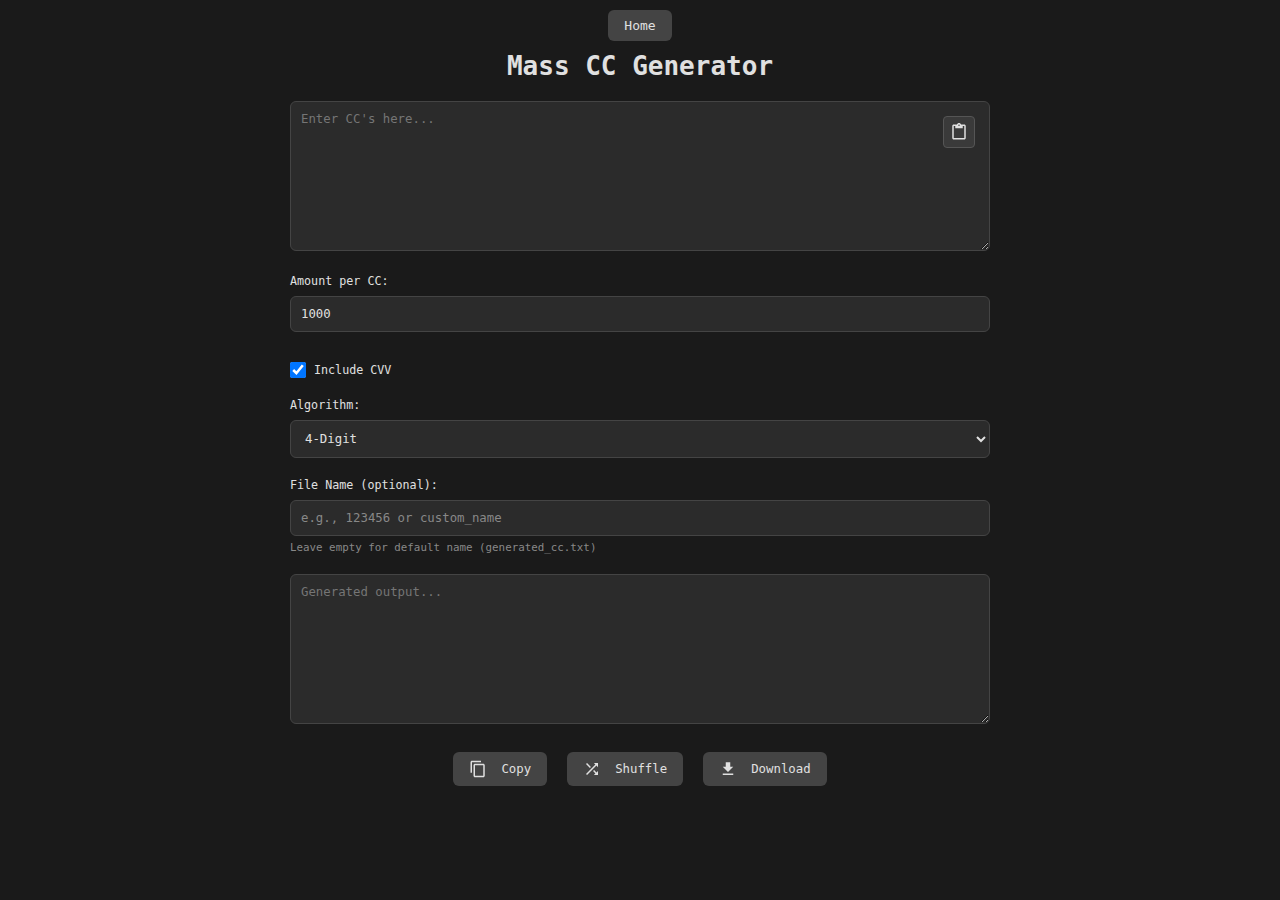
<file: cc-generator/index.html>
<!DOCTYPE html>
<html lang="en">
<head>
    <meta charset="UTF-8">
    <meta name="viewport" content="width=device-width, initial-scale=1.0">
    <title>CC Generator and Converter</title>
    <link rel="stylesheet" href="../styles.css">
    <style>
        .btn-icon {
            width: 18px;
            height: 18px;
            fill: currentColor;
            margin-right: 6px;
            vertical-align: middle;
        }
    </style>
</head>
<body class="page-d">
    <a href="../index.html" class="home-link">Home</a>
    
    <h1>Mass CC Generator</h1>

    <div class="section">
        <div class="textarea-wrapper">
            <textarea id="inputTextarea" placeholder="Enter CC's here..."></textarea>
            <button class="paste-btn" id="pasteButton" title="Paste">
                <svg xmlns="http://www.w3.org/2000/svg" viewBox="0 0 24 24">
                    <path d="M19 2h-4.18C14.4.84 13.3 0 12 0c-1.3 0-2.4.84-2.82 2H5c-1.1 0-2 .9-2 2v16c0 1.1.9 2 2 2h14c1.1 0 2-.9 2-2V4c0-1.1-.9-2-2-2zm-7 0c.55 0 1 .45 1 1s-.45 1-1 1-1-.45-1-1 .45-1 1-1zm7 18H5V4h2v3h10V4h2v16z"/>
                </svg>
            </button>
        </div>
    </div>

    <div class="section">
        <label class="label" for="amount">Amount per CC:</label>
        <input type="text" id="amount" value="1000" list="suggestions" inputmode="numeric">
        <datalist id="suggestions"></datalist>
    </div>

    <div class="section">
        <div class="checkbox-wrapper">
            <input type="checkbox" id="includeCVV" checked>
            <label for="includeCVV" class="checkbox-label">Include CVV</label>
        </div>
    </div>

    <div class="section">
        <label class="label" for="algo">Algorithm:</label>
        <select id="algo" style="width: 100%; max-width: 700px; background: #2b2b2b; color: #e0e0e0; border: 1px solid #444; border-radius: 6px; padding: 10px; font-family: monospace; font-size: 0.95em;">
            <option value="4">4-Digit</option>
            <option value="5">5-Digit</option>
            <option value="6">6-Digit</option>
        </select>
    </div>

    <div class="section">
        <label class="label" for="fileName">File Name (optional):</label>
        <input type="text" id="fileName" placeholder="e.g., 123456 or custom_name" style="width: 100%; max-width: 700px; background: #2b2b2b; color: #e0e0e0; border: 1px solid #444; border-radius: 6px; padding: 10px; font-family: monospace; font-size: 0.95em;">
        <small style="color: #888; display: block; margin-top: 5px;">Leave empty for default name (generated_cc.txt)</small>
    </div>

    <div class="section">
        <div class="textarea-wrapper">
            <textarea id="outputTextarea" placeholder="Generated output..."></textarea>
        </div>
    </div>

    <div class="button-group">
        <button onclick="copyToClipboard()" id="copyBtn">
            <svg class="btn-icon" xmlns="http://www.w3.org/2000/svg" viewBox="0 0 24 24">
                <path d="M16 1H4c-1.1 0-2 .9-2 2v14h2V3h12V1zm3 4H8c-1.1 0-2 .9-2 2v14c0 1.1.9 2 2 2h11c1.1 0 2-.9 2-2V7c0-1.1-.9-2-2-2zm0 16H8V7h11v14z"/>
            </svg>
            <span id="copyText">Copy</span>
        </button>
        <button onclick="shuffleOutput()">
            <svg class="btn-icon" xmlns="http://www.w3.org/2000/svg" viewBox="0 0 24 24">
                <path d="M10.59 9.17L5.41 4 4 5.41l5.17 5.17 1.42-1.41zM14.5 4l2.04 2.04L4 18.59 5.41 20 17.96 7.46 20 9.5V4h-5.5zm.33 9.41l-1.41 1.41 3.13 3.13L14.5 20H20v-5.5l-2.04 2.04-3.13-3.13z"/>
            </svg>
            Shuffle
        </button>
        <button onclick="downloadOutput()">
            <svg class="btn-icon" xmlns="http://www.w3.org/2000/svg" viewBox="0 0 24 24">
                <path d="M19 9h-4V3H9v6H5l7 7 7-7zM5 18v2h14v-2H5z"/>
            </svg>
            Download
        </button>
    </div>

    <div class="section">
        <span id="totalGenerated" style="color: #888; font-size: 0.9em;"></span>
    </div>

    <script>
        const datalist = document.getElementById('suggestions');
        const values = [2000, 5000, 6000, 7000, 8000, 9000, 10000, 20000, 30000, 40000, 50000, 100000, 1000000];
        
        values.forEach(value => {
            const option = document.createElement('option');
            option.value = value;
            datalist.appendChild(option);
        });

        function processInput() {
            const input = document.getElementById('inputTextarea').value;
            const amountPerLine = parseInt(document.getElementById('amount').value, 10) || 1000;
            const includeCVV = document.getElementById('includeCVV').checked;
            const algo = parseInt(document.getElementById('algo').value, 10);
            const lines = input.split('\n');
            const outputLines = [];

            lines.forEach(line => {
                const parts = line.split('|');
                if (parts.length === 4) {
                    for (let i = 0; i < amountPerLine; i++) {
                        const generatedCC = generateValidCardNumber(getBinWithX(parts[0], algo));
                        const cvv = includeCVV ? generateRandomCVV() : '';
                        const newLine = `${generatedCC}|${parts[1]}|${parts[2]}|${cvv}`;
                        outputLines.push(newLine);
                    }
                }
            });

            const uniqueLines = [...new Set(outputLines)];

            const outputTextarea = document.getElementById('outputTextarea');
            outputTextarea.value = uniqueLines.join('\n');

            document.getElementById('totalGenerated').textContent = `Total Generated: ${uniqueLines.length}`;
        }

        function shuffleArray(array) {
            for (let i = array.length - 1; i > 0; i--) {
                const j = Math.floor(Math.random() * (i + 1));
                [array[i], array[j]] = [array[j], array[i]];
            }
        }

        function shuffleOutput() {
            const outputTextarea = document.getElementById('outputTextarea');
            const lines = outputTextarea.value.split('\n');
            shuffleArray(lines);
            outputTextarea.value = lines.join('\n');
        }

        function copyToClipboard() {
            const outputTextarea = document.getElementById('outputTextarea');
            const text = outputTextarea.value;
            
            copyToClipboardCordova(text).then(success => {
                if (success) {
                    const btn = document.getElementById('copyBtn');
                    btn.classList.add('success');
                    btn.innerHTML = `
                        <svg class="btn-icon" xmlns="http://www.w3.org/2000/svg" viewBox="0 0 24 24">
                            <path d="M9 16.17L4.83 12l-1.42 1.41L9 19 21 7l-1.41-1.41z"/>
                        </svg>
                        <span id="copyText">Copied</span>
                    `;
                    
                    setTimeout(() => {
                        btn.classList.remove('success');
                        btn.innerHTML = `
                            <svg class="btn-icon" xmlns="http://www.w3.org/2000/svg" viewBox="0 0 24 24">
                                <path d="M16 1H4c-1.1 0-2 .9-2 2v14h2V3h12V1zm3 4H8c-1.1 0-2 .9-2 2v14c0 1.1.9 2 2 2h11c1.1 0 2-.9 2-2V7c0-1.1-.9-2-2-2zm0 16H8V7h11v14z"/>
                            </svg>
                            <span id="copyText">Copy</span>
                        `;
                    }, 2000);
                } else {
                    outputTextarea.select();
                    document.execCommand('copy');
                }
            });
        }

        function copyToClipboardCordova(text) {
            return new Promise((resolve) => {
                // Modern clipboard API
                if (navigator.clipboard && navigator.clipboard.writeText) {
                    navigator.clipboard.writeText(text)
                        .then(() => resolve(true))
                        .catch(() => {
                            // Fallback to execCommand if clipboard API fails
                            const textArea = document.createElement('textarea');
                            textArea.value = text;
                            textArea.style.position = 'fixed';
                            textArea.style.left = '-999999px';
                            textArea.style.top = '-999999px';
                            document.body.appendChild(textArea);
                            textArea.focus();
                            textArea.select();

                            try {
                                const successful = document.execCommand('copy');
                                document.body.removeChild(textArea);
                                resolve(successful);
                            } catch (err) {
                                document.body.removeChild(textArea);
                                resolve(false);
                            }
                        });
                }
                // Last resort: execCommand
                else {
                    const textArea = document.createElement('textarea');
                    textArea.value = text;
                    textArea.style.position = 'fixed';
                    textArea.style.left = '-999999px';
                    textArea.style.top = '-999999px';
                    document.body.appendChild(textArea);
                    textArea.focus();
                    textArea.select();

                    try {
                        const successful = document.execCommand('copy');
                        document.body.removeChild(textArea);
                        resolve(successful);
                    } catch (err) {
                        document.body.removeChild(textArea);
                        resolve(false);
                    }
                }
            });
        }

        function pasteFromClipboard() {
            return new Promise((resolve) => {
                // Modern clipboard API
                if (navigator.clipboard && navigator.clipboard.readText) {
                    navigator.clipboard.readText()
                        .then(text => resolve(text))
                        .catch(() => {
                            // Fallback: let user paste manually into the textarea
                            resolve(null);
                        });
                }
                // No clipboard access available
                else {
                    resolve(null);
                }
            });
        }

        function rnd(frN, toN) {
            return Math.floor(Math.random() * (toN + 1 - frN)) + frN;
        }

        function generateValidCardNumber(bin) {
            let cardNumber = bin.replace(/x/g, () => rnd(0, 9));
            let cardArray = cardNumber.split('').map(digit => parseInt(digit, 10));
            let sum = 0;

            for (let i = 0; i < cardArray.length - 1; i++) {
                let digit = cardArray[i];
                if ((cardArray.length % 2 === 0 && i % 2 === 0) || (cardArray.length % 2 !== 0 && i % 2 !== 0)) {
                    digit *= 2;
                    if (digit > 9) {
                        digit -= 9;
                    }
                }
                sum += digit;
            }

            let checkDigit = (10 - (sum % 10)) % 10;
            cardArray[cardArray.length - 1] = checkDigit;
            return cardArray.join('');
        }

        function getBinWithX(bin, algo) {
            return bin.slice(0, -algo) + 'x'.repeat(algo);
        }

        function generateRandomCVV() {
            let cvv = Math.floor(Math.random() * 1000);
            return String(cvv).padStart(3, '0');
        }

        function downloadOutput() {
            const outputTextarea = document.getElementById('outputTextarea');
            const outputText = outputTextarea.value;

            if (!outputText.trim()) {
                alert('No content to download');
                return;
            }

            // Get custom filename or use default
            const customName = document.getElementById('fileName').value.trim();
            const downloadFileName = customName ? `${customName}.txt` : 'generated_cc.txt';

            // Browser download
            downloadBrowser(downloadFileName, outputText);
        }

        // Browser download function
        function downloadBrowser(fileName, data) {
            const blob = new Blob([data], { type: 'text/plain' });
            const url = URL.createObjectURL(blob);
            const a = document.createElement('a');
            a.href = url;
            a.download = fileName;
            document.body.appendChild(a);
            a.click();
            document.body.removeChild(a);
            URL.revokeObjectURL(url);
        }

        // Initialize the application
        function initializeApp() {
            document.getElementById('pasteButton').addEventListener('click', function() {
                pasteFromClipboard().then(text => {
                    if (text) {
                        document.getElementById('inputTextarea').value = text;
                        processInput();
                    } else {
                        const textarea = document.getElementById('inputTextarea');
                        textarea.focus();
                        alert('Please paste your content into the text area');
                    }
                }).catch(err => {
                    console.error('Failed to read clipboard contents: ', err);
                    const textarea = document.getElementById('inputTextarea');
                    textarea.focus();
                });
            });

            document.getElementById('inputTextarea').addEventListener('input', processInput);
            document.getElementById('amount').addEventListener('change', processInput);
            document.getElementById('includeCVV').addEventListener('change', processInput);
            document.getElementById('algo').addEventListener('change', processInput);
        }

        // Wait for DOM to be loaded
        document.addEventListener('DOMContentLoaded', initializeApp);
    </script>
</body>
</html>
</file>
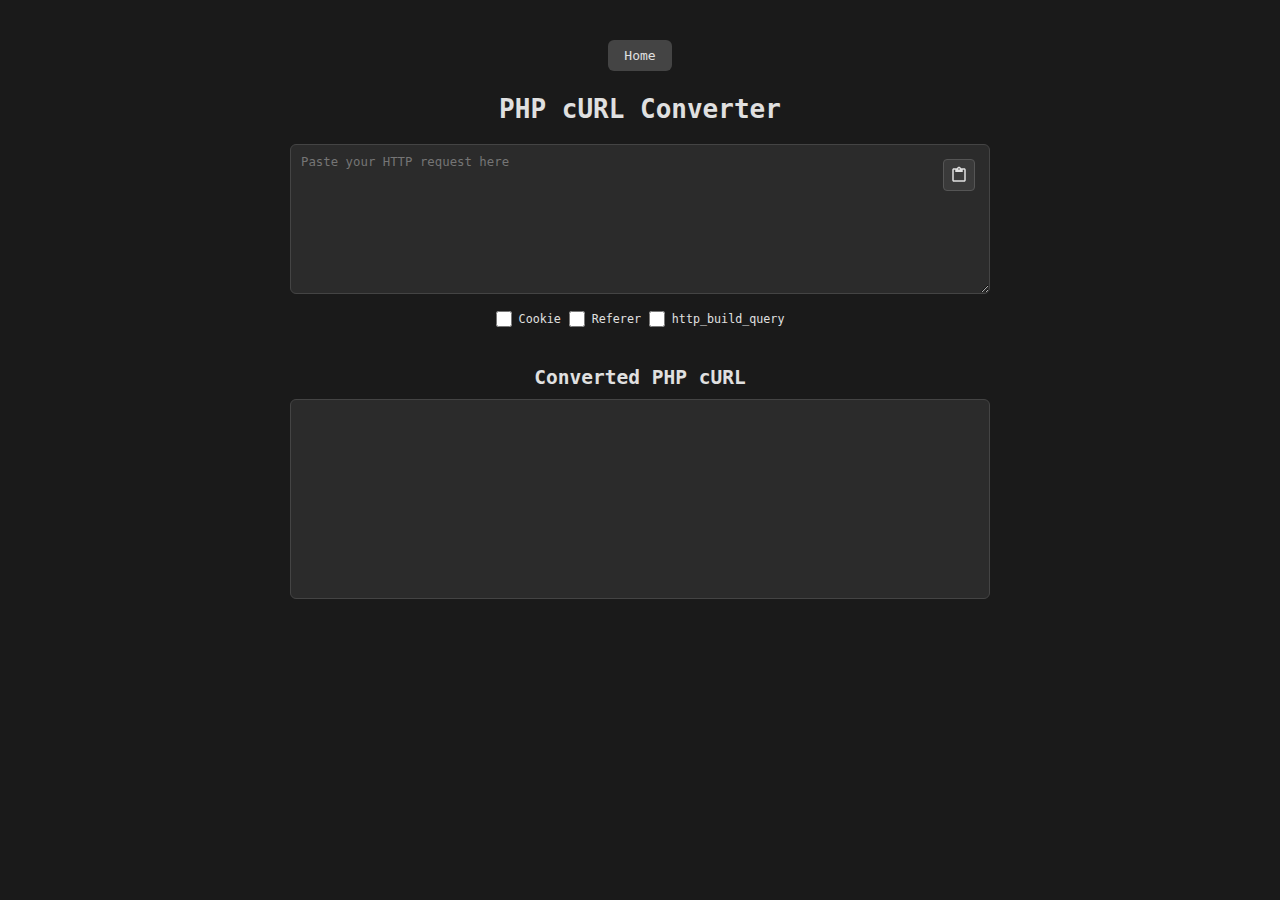
<file: php-curl-converter/index.html>
<!DOCTYPE html>
<html lang="en">
<head>
    <meta charset="UTF-8">
    <meta name="viewport" content="width=device-width, initial-scale=1.0">
    <title>PHP cURL Converter</title>
    <link rel="stylesheet" href="../styles.css">
</head>
<body class="page-b">
    <a href="../">Home</a>
    <h1>PHP cURL Converter</h1>

    <div class="textarea-wrapper">
        <textarea id="httpRequestInput" placeholder="Paste your HTTP request here"></textarea>
        <button class="paste-btn" id="pasteButton" title="Paste from clipboard">
            <svg xmlns="http://www.w3.org/2000/svg" viewBox="0 0 24 24">
                <path d="M19 3h-4.18C14.4 1.84 13.3 1 12 1s-2.4.84-2.82 2H5c-1.1 0-2 .9-2 2v14c0 1.1.9 2 2 2h14c1.1 0 2-.9 2-2V5c0-1.1-.9-2-2-2zm-7 0c.55 0 1 .45 1 1s-.45 1-1 1-1-.45-1-1 .45-1 1-1zm7 16H5V5h2v3h10V5h2v14z"/>
            </svg>
        </button>
    </div>

    <div class="controls">
        <label><input type="checkbox" id="cookieCheckbox"> Cookie</label>
        <label><input type="checkbox" id="refererCheckbox"> Referer</label>
        <label><input type="checkbox" id="httpBuildQueryCheckbox"> http_build_query</label>
    </div>

    <h2>Converted PHP cURL</h2>
    <pre id="curlOutput"></pre>
    <button id="copyButton" class="hidden">Copy</button>

    <script>
        function processInputText(inputText) {
          const regex = /name="([^"]+)"\s*\r?\n\r?\n([^-\r\n]+)/g;
          const fields = {};
          let match;

          while ((match = regex.exec(inputText)) !== null) {
            const name = match[1];
            const value = match[2].trim();
            fields[name] = value;
          }

          const params = new URLSearchParams(fields);
          return params.toString();
        }

        function gStr(str, start, end = '') {
          const startPos = str.indexOf(start);
          if (startPos === -1) return '';

          const afterStart = str.substring(startPos + start.length);

          if (!end) return afterStart;

          const endPos = afterStart.indexOf(end);
          return endPos === -1 ? afterStart: afterStart.substring(0, endPos);
        }

        function convertHttpRequestToCurl(httpRequest, includeCookie, includeReferer, useHttpBuildQuery) {
          if (httpRequest.includes("curl '")) {
            const urlMatch = httpRequest.match(/curl '([^']+)'/);
            if (!urlMatch) return '';

            const url = urlMatch[1];
            const headerMatches = httpRequest.match(/-H '([^']+)'/g) || [];
            const headers = headerMatches.map(h => h.match(/-H '([^']+)'/)[1]);

            const urlObj = new URL(url);
            let path = urlObj.pathname;
            if (urlObj.search) path += urlObj.search;

            let request = `GET ${path} h2\n`;
            request += `Host: ${urlObj.host}\n`;

            headers.forEach(header => {
              request += `${header}\n`;
            });

            if (httpRequest.includes('--data-raw')) {
              let result = gStr(httpRequest, "--data-raw '", "'");

              if (!result) {
                const match = httpRequest.match(/--data-raw \\\$'(.*?)'/);
                if (match) result = match[1];
              }

              if (!result) {
                const matches = httpRequest.match(/--data-raw '(.*?)'/);
                if (matches) result = matches[1];
              }

              if (result && result.includes('--WebKitFormBoundary')) {
                result = result.replace(/\\r\\n/g, '\r\n');
                result = processInputText(result);
              }

              if (result) {
                request += `\n${result}`;
              }
            }

            httpRequest = request;
          }

          const lines = httpRequest.split('\n');
          const curlCode = [];

          const pattern = /(POST|GET) (.+?) (HTTP|h2)/;
          let path = '';

          for (const line of lines) {
            const match = line.match(pattern);
            if (match) {
              path = match[2];
              break;
            }
          }

          if (!path) return '';

          let host = '';
          for (const line of lines) {
            const match = line.trim().match(/^Host: (.*)$/i);
            if (match) {
              host = match[1].trim();
              break;
            }
          }

          const pathParts = path.replace(/^\/|\/$/g, '').split('/');
          let variableName = pathParts[pathParts.length - 1];

          if (variableName.length > 20 || variableName.includes('.') || variableName.includes('-')) {
            variableName = pathParts[0];
            if (variableName.includes('.')) {
              variableName = variableName.split('.')[0];
            }
            if (variableName.includes('-')) {
              variableName = variableName.split('-')[0];
            }
            if (variableName.includes('?')) {
              variableName = variableName.split('?')[0];
            }
          }
          
          // If variable name starts with a number, try the previous path part (left side)
          let pathIndex = pathParts.length - 1;
          while (/^\d/.test(variableName) && pathIndex > 0) {
            pathIndex--;
            variableName = pathParts[pathIndex];
            if (variableName.includes('.')) {
              variableName = variableName.split('.')[0];
            }
            if (variableName.includes('-')) {
              variableName = variableName.split('-')[0];
            }
            if (variableName.includes('?')) {
              variableName = variableName.split('?')[0];
            }
          }

          curlCode.push(`$ch = curl_init("https://${host}${path}");`);
          curlCode.push('curl_setopt($ch, CURLOPT_HEADER, 0);');
          curlCode.push('curl_setopt($ch, CURLOPT_FOLLOWLOCATION, 1);');
          curlCode.push('curl_setopt($ch, CURLOPT_RETURNTRANSFER, 1);');
          curlCode.push('curl_setopt($ch, CURLOPT_COOKIEFILE, $cookie);');
          curlCode.push('curl_setopt($ch, CURLOPT_COOKIEJAR, $cookie);');

          const postFields = [];
          const headers = [];
          const cookies = [];
          const referers = [];
          let isPostFieldSection = false;

          const excludedHeaders = [
            'host', 'content-length', 'x-requested-with', 'accept',
            'sec-ch-ua-mobile', 'sec-ch-ua-platform', 'sec-ch-ua', 'sec-gpc',
            'accept-language', 'origin', 'sec-fetch-site', 'sec-fetch-mode',
            'sec-fetch-dest', 'accept-encoding', 'priority', 'cache-control',
            'upgrade-insecure-requests', 'sec-fetch-user', 'connection', 'sec-fetch-storage-access'
          ];

          for (const line of lines) {
            if (line.trim() === '') {
              isPostFieldSection = true;
              continue;
            }

            if (isPostFieldSection) {
              postFields.push(line.trim());
            } else {
              const headerMatch = line.trim().match(/^([^:]+): (.*)$/i);

              if (headerMatch) {
                const headerName = headerMatch[1].trim().toLowerCase();
                const headerValue = headerMatch[2].trim();

                if (headerName === 'cookie') {
                  if (includeCookie) {
                    cookies.push(headerValue);
                  }
                } else if (headerName === 'referer') {
                  if (includeReferer) {
                    referers.push(headerValue);
                  }
                } else if (!excludedHeaders.includes(headerName)) {
                  if (headerName === 'content-type' && httpRequest.includes('--WebKitFormBoundary')) {
                    headers.push('content-type: application/x-www-form-urlencoded');
                  } else {
                    headers.push(`${headerName}: ${headerValue}`);
                  }
                }
              }
            }
          }

          let postfield = postFields.join('&');
          if (postfield.includes('--WebKitFormBoundary')) {
            postfield = processInputText(httpRequest);
          }

          if (cookies.length > 0) {
            headers.push(`cookie: ${cookies.join('; ')}`);
          }

          if (referers.length > 0) {
            headers.push(`referer: ${referers.join('; ')}`);
          }

          if (headers.length > 0) {
            curlCode.push('curl_setopt($ch, CURLOPT_HTTPHEADER, [');
            headers.forEach(header => {
              curlCode.push(`    '${header}',`);
            });
            curlCode.push(']);');
          }

          if (postFields.length > 0) {
            if (useHttpBuildQuery) {
              // Parse the postfield into key-value pairs
              const params = postfield.split('&').reduce((acc, pair) => {
                const [key, value] = pair.split('=');
                if (key) {
                  acc.push(`    '${decodeURIComponent(key)}' => '${decodeURIComponent(value || '')}'`);
                }
                return acc;
              }, []);
              
              curlCode.push('curl_setopt($ch, CURLOPT_POSTFIELDS, http_build_query([');
              params.forEach((param, index) => {
                curlCode.push(param + (index < params.length - 1 ? ',' : ''));
              });
              curlCode.push(']));');
            } else {
              if (postfield.includes('"') && postfield.includes("'")) {
                postfield = postfield.replace(/'/g, "\\'");
                curlCode.push(`curl_setopt($ch, CURLOPT_POSTFIELDS, '${postfield}');`);
              } else if (postfield.includes('"')) {
                curlCode.push(`curl_setopt($ch, CURLOPT_POSTFIELDS, '${postfield}');`);
              } else if (postfield.includes("'")) {
                curlCode.push(`curl_setopt($ch, CURLOPT_POSTFIELDS, "${postfield}");`);
              } else {
                curlCode.push(`curl_setopt($ch, CURLOPT_POSTFIELDS, "${postfield}");`);
              }
            }
          }

          if (!variableName) {
            variableName = 'response';
          }
          
          // Clean up variable name
          variableName = variableName.replace(/\?/g, '').replace(/=/g, '');
          
          // If still starts with a number after all checks, prefix with underscore as last resort
          if (/^\d/.test(variableName)) {
            variableName = '_' + variableName;
          }

          curlCode.push(`$${variableName} = curl_exec($ch);`);
          curlCode.push('curl_close($ch);');

          return curlCode.join('\n');
        }

        function updateCurlCommand() {
          const httpRequest = document.getElementById('httpRequestInput').value;
          const includeCookie = document.getElementById('cookieCheckbox').checked;
          const includeReferer = document.getElementById('refererCheckbox').checked;
          const useHttpBuildQuery = document.getElementById('httpBuildQueryCheckbox').checked;

          const result = convertHttpRequestToCurl(httpRequest, includeCookie, includeReferer, useHttpBuildQuery);

          const curlOutput = document.getElementById('curlOutput');
          curlOutput.textContent = result;

          const copyButton = document.getElementById('copyButton');
          if (result.trim() !== '') {
            copyButton.classList.remove('hidden');
          } else {
            copyButton.classList.add('hidden');
          }
        }

        // Clipboard functions using browser-native API
        function copyToClipboard(text) {
          return new Promise((resolve) => {
            // Modern clipboard API
            if (navigator.clipboard && navigator.clipboard.writeText) {
              navigator.clipboard.writeText(text)
                .then(() => resolve(true))
                .catch(() => {
                  // Fallback to execCommand if clipboard API fails
                  const textArea = document.createElement('textarea');
                  textArea.value = text;
                  textArea.style.position = 'fixed';
                  textArea.style.left = '-999999px';
                  textArea.style.top = '-999999px';
                  document.body.appendChild(textArea);
                  textArea.focus();
                  textArea.select();

                  try {
                    const successful = document.execCommand('copy');
                    document.body.removeChild(textArea);
                    resolve(successful);
                  } catch (err) {
                    document.body.removeChild(textArea);
                    resolve(false);
                  }
                });
            }
            // Last resort: execCommand
            else {
              const textArea = document.createElement('textarea');
              textArea.value = text;
              textArea.style.position = 'fixed';
              textArea.style.left = '-999999px';
              textArea.style.top = '-999999px';
              document.body.appendChild(textArea);
              textArea.focus();
              textArea.select();

              try {
                const successful = document.execCommand('copy');
                document.body.removeChild(textArea);
                resolve(successful);
              } catch (err) {
                document.body.removeChild(textArea);
                resolve(false);
              }
            }
          });
        }

        // Paste function using browser-native API
        function pasteFromClipboard() {
          return new Promise((resolve) => {
            // Modern clipboard API
            if (navigator.clipboard && navigator.clipboard.readText) {
              navigator.clipboard.readText()
                .then(text => resolve(text))
                .catch(() => {
                  // Fallback: let user paste manually into the textarea
                  resolve(null);
                });
            }
            // No clipboard access available
            else {
              resolve(null);
            }
          });
        }

        // Initialize the application
        function initializeApp() {
          document.getElementById('pasteButton').addEventListener('click', function() {
            pasteFromClipboard().then(text => {
              if (text) {
                document.getElementById('httpRequestInput').value = text;
                updateCurlCommand();
              } else {
                // Fallback: let user paste manually into the textarea
                const textarea = document.getElementById('httpRequestInput');
                textarea.focus();
                alert('Please paste your content into the text area');
              }
            }).catch(err => {
              console.error('Failed to read clipboard contents: ', err);
              const textarea = document.getElementById('httpRequestInput');
              textarea.focus();
            });
          });

          document.getElementById('copyButton').addEventListener('click', function() {
            const curlOutput = document.getElementById('curlOutput');
            const text = curlOutput.textContent.trim();
            const button = document.getElementById('copyButton');

            copyToClipboard(text).then(success => {
              if (success) {
                const originalText = button.textContent;
                button.textContent = 'Copied!';
                button.classList.add('success');

                setTimeout(() => {
                  button.textContent = originalText;
                  button.classList.remove('success');
                }, 2000);
              } else {
                alert('Failed to copy. Please select and copy manually.');
              }
            });
          });

          document.getElementById('httpRequestInput').addEventListener('input', updateCurlCommand);
          document.getElementById('cookieCheckbox').addEventListener('change', updateCurlCommand);
          document.getElementById('refererCheckbox').addEventListener('change', updateCurlCommand);
          document.getElementById('httpBuildQueryCheckbox').addEventListener('change', updateCurlCommand);
        }

        // Wait for DOM to be loaded
        document.addEventListener('DOMContentLoaded', initializeApp);
    </script>
</body>
</html>
</file>
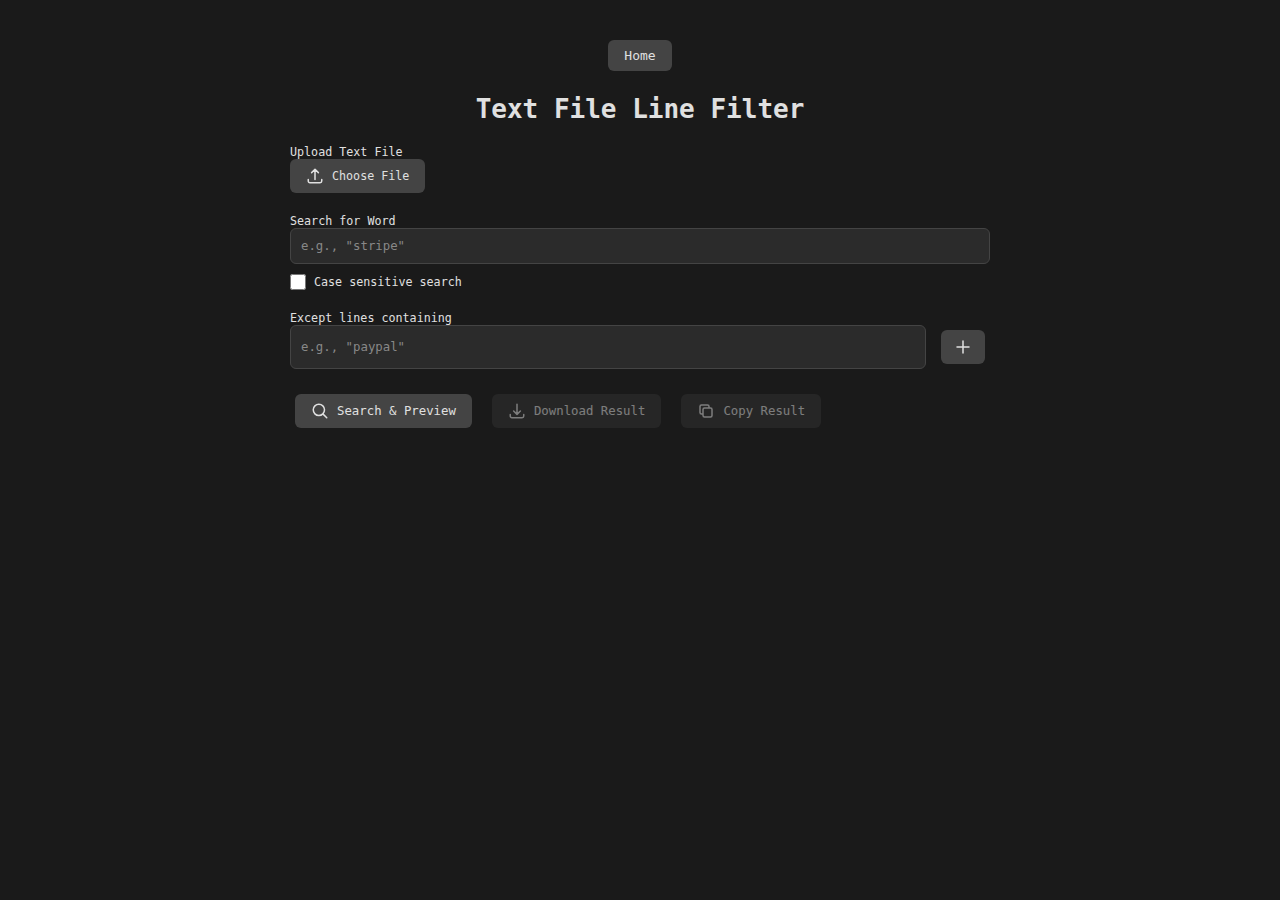
<file: text-file-filter/index.html>
<!DOCTYPE html>
<html lang="en">
<head>
  <meta charset="UTF-8">
  <meta name="viewport" content="width=device-width, initial-scale=1.0">
  <title>Text File Line Filter</title>
  <link rel="stylesheet" href="../styles.css">
  <style>
    .tags-container {
      display: flex;
      flex-wrap: wrap;
      gap: 8px;
      margin-bottom: 10px;
    }
    
    .tags-container:empty {
      display: none;
    }
    
    .tag {
      display: inline-flex;
      align-items: center;
      gap: 6px;
      background: #2b2b2b;
      color: #e0e0e0;
      border: 1px solid #555;
      padding: 6px 12px;
      border-radius: 6px;
      font-size: 0.9em;
      font-family: monospace;
    }
    
    .tag-remove {
      background: none;
      border: none;
      color: #e0e0e0;
      font-size: 18px;
      font-weight: bold;
      cursor: pointer;
      padding: 0;
      width: 18px;
      height: 18px;
      display: flex;
      align-items: center;
      justify-content: center;
      border-radius: 3px;
      transition: background 0.2s;
      margin-left: 4px;
    }
    
    .tag-remove:hover {
      background: #444;
    }
    
    .input-with-button {
      display: flex;
      gap: 10px;
      width: 100%;
    }
    
    .input-with-button input {
      flex: 1;
    }
    
    .add-btn {
      background: #444;
      color: #e0e0e0;
      border: none;
      padding: 8px 12px;
      border-radius: 6px;
      cursor: pointer;
      display: flex;
      align-items: center;
      justify-content: center;
      transition: background 0.2s;
      min-width: 44px;
      font-family: monospace;
    }
    
    .add-btn:hover {
      background: #555;
    }
    
    .add-btn .icon {
      width: 18px;
      height: 18px;
    }

    .format-section {
      margin-top: 20px;
      margin-bottom: 20px;
      width: 100%;
      max-width: 700px;
      background: #2b2b2b;
      border: 1px solid #444;
      border-radius: 6px;
      padding: 15px;
      display: none;
    }

    .format-section.show {
      display: block;
    }

    .format-section h3 {
      margin: 0 0 15px 0;
      font-size: 1.1em;
      color: #e0e0e0;
    }

    .format-row {
      display: flex;
      gap: 10px;
      align-items: center;
      margin-bottom: 10px;
    }

    .format-row label {
      min-width: 60px;
      font-size: 0.9em;
    }

    .format-row input[type="text"] {
      flex: 1;
      max-width: 250px;
    }

    .format-actions {
      margin-top: 15px;
      display: flex;
      gap: 10px;
    }
  </style>
</head>
<body class="page-c">
  <a href="../">Home</a>
  <h1>Text File Line Filter</h1>

  <div class="section">
    <label>Upload Text File</label>
    <div class="file-upload-wrapper">
      <label for="fileInput" class="file-upload-btn">
        <svg class="icon" fill="none" stroke="currentColor" viewBox="0 0 24 24">
          <path stroke-linecap="round" stroke-linejoin="round" stroke-width="2" d="M3 16.5v2.25A2.25 2.25 0 005.25 21h13.5A2.25 2.25 0 0021 18.75V16.5m-13.5-9L12 3m0 0l4.5 4.5M12 3v13.5" />
        </svg>
        Choose File
      </label>
      <input type="file" id="fileInput" accept=".txt">
      <span class="file-info" id="fileInfo"></span>
    </div>
  </div>

  <div class="section">
    <label for="searchInput">Search for Word</label>
    <input type="text" id="searchInput" placeholder='e.g., "stripe"'>
    <div class="checkbox-wrapper">
      <input type="checkbox" id="caseSensitive">
      <label for="caseSensitive" class="checkbox-label">Case sensitive search</label>
    </div>
  </div>

  <div class="section">
    <label for="excludeInput">Except lines containing</label>
    <div class="tags-container" id="excludeTags"></div>
    <div class="input-with-button">
      <input type="text" id="excludeInput" placeholder='e.g., "paypal"'>
      <button type="button" id="addExcludeBtn" class="add-btn">
        <svg class="icon" fill="none" stroke="currentColor" viewBox="0 0 24 24">
          <path stroke-linecap="round" stroke-linejoin="round" stroke-width="2" d="M12 4v16m8-8H4" />
        </svg>
      </button>
    </div>
  </div>

  <div class="section">
    <div class="button-group">
      <button id="searchBtn">
        <svg class="icon" fill="none" stroke="currentColor" viewBox="0 0 24 24">
          <path stroke-linecap="round" stroke-linejoin="round" stroke-width="2" d="M21 21l-5.197-5.197m0 0A7.5 7.5 0 105.196 5.196a7.5 7.5 0 0010.607 10.607z" />
        </svg>
        Search & Preview
      </button>
      <button id="downloadBtn" disabled>
        <svg class="icon" fill="none" stroke="currentColor" viewBox="0 0 24 24">
          <path stroke-linecap="round" stroke-linejoin="round" stroke-width="2" d="M3 16.5v2.25A2.25 2.25 0 005.25 21h13.5A2.25 2.25 0 0021 18.75V16.5M16.5 12L12 16.5m0 0L7.5 12m4.5 4.5V3" />
        </svg>
        Download Result
      </button>
      <button id="copyBtn" disabled>
        <svg class="icon" fill="none" stroke="currentColor" viewBox="0 0 24 24">
          <path stroke-linecap="round" stroke-linejoin="round" stroke-width="2" d="M8 16H6a2 2 0 01-2-2V6a2 2 0 012-2h8a2 2 0 012 2v2m-6 12h8a2 2 0 002-2v-8a2 2 0 00-2-2h-8a2 2 0 00-2 2v8a2 2 0 002 2z" />
        </svg>
        Copy Result
      </button>
    </div>
  </div>

  <div class="format-section" id="formatSection">
    <h3>Format Options</h3>
    
    <div class="checkbox-wrapper">
      <input type="checkbox" id="extractDomains">
      <label for="extractDomains" class="checkbox-label">Extract domains only</label>
    </div>

    <div class="format-row">
      <label for="prefixInput">Prefix:</label>
      <input type="text" id="prefixInput" placeholder='e.g., "https://"'>
    </div>

    <div class="format-row">
      <label for="suffixInput">Suffix:</label>
      <input type="text" id="suffixInput" placeholder='e.g., "/api"'>
    </div>

    <div class="format-actions">
      <button id="applyFormatBtn">
        <svg class="icon" fill="none" stroke="currentColor" viewBox="0 0 24 24">
          <path stroke-linecap="round" stroke-linejoin="round" stroke-width="2" d="M5 13l4 4L19 7" />
        </svg>
        Apply Formatting
      </button>
      <button id="resetFormatBtn">
        <svg class="icon" fill="none" stroke="currentColor" viewBox="0 0 24 24">
          <path stroke-linecap="round" stroke-linejoin="round" stroke-width="2" d="M4 4v5h.582m15.356 2A8.001 8.001 0 004.582 9m0 0H9m11 11v-5h-.581m0 0a8.003 8.003 0 01-15.357-2m15.357 2H15" />
        </svg>
        Reset
      </button>
    </div>
  </div>

  <div class="preview-section" id="previewSection">
    <div class="preview-header">
      <h2>Preview:</h2>
      <span class="match-count" id="matchCount"></span>
    </div>
    <pre id="previewContent"></pre>
  </div>

  <script>
    let fileContent = '';
    let fileName = '';
    let matchedLines = [];
    let originalMatchedLines = []; // Store original results
    let isCordovaReady = false;
    let excludeTerms = [];

    const fileInput = document.getElementById('fileInput');
    const fileInfo = document.getElementById('fileInfo');
    const searchInput = document.getElementById('searchInput');
    const excludeInput = document.getElementById('excludeInput');
    const addExcludeBtn = document.getElementById('addExcludeBtn');
    const excludeTags = document.getElementById('excludeTags');
    const caseSensitive = document.getElementById('caseSensitive');
    const searchBtn = document.getElementById('searchBtn');
    const downloadBtn = document.getElementById('downloadBtn');
    const copyBtn = document.getElementById('copyBtn');
    const previewSection = document.getElementById('previewSection');
    const previewContent = document.getElementById('previewContent');
    const matchCount = document.getElementById('matchCount');
    const formatSection = document.getElementById('formatSection');
    const extractDomains = document.getElementById('extractDomains');
    const prefixInput = document.getElementById('prefixInput');
    const suffixInput = document.getElementById('suffixInput');
    const applyFormatBtn = document.getElementById('applyFormatBtn');
    const resetFormatBtn = document.getElementById('resetFormatBtn');


    // Add exclude term
    function addExcludeTerm() {
      const term = excludeInput.value.trim();
      if (term && !excludeTerms.includes(term)) {
        excludeTerms.push(term);
        renderExcludeTags();
        excludeInput.value = '';
      }
    }

    // Render exclude tags
    function renderExcludeTags() {
      excludeTags.innerHTML = excludeTerms.map((term, index) => `
        <span class="tag">
          ${term}
          <button class="tag-remove" onclick="removeExcludeTerm(${index})">×</button>
        </span>
      `).join('');
    }

    // Remove exclude term
    window.removeExcludeTerm = function(index) {
      excludeTerms.splice(index, 1);
      renderExcludeTags();
    };

    // Add exclude button handler
    addExcludeBtn.addEventListener('click', addExcludeTerm);

    // Allow Enter key to add exclude term
    excludeInput.addEventListener('keypress', function(e) {
      if (e.key === 'Enter') {
        e.preventDefault();
        addExcludeTerm();
      }
    });

    // File upload handler
    fileInput.addEventListener('change', function(e) {
      const file = e.target.files[0];
      if (file) {
        fileName = file.name;
        const reader = new FileReader();
        reader.onload = function(event) {
          fileContent = event.target.result;
          const lineCount = fileContent.split('\n').length;
          fileInfo.textContent = `${fileName} (${lineCount} lines)`;
          previewSection.classList.remove('show');
          formatSection.classList.remove('show');
          downloadBtn.disabled = true;
          copyBtn.disabled = true;
        };
        reader.readAsText(file);
      }
    });

    // Extract domain from URL or text
    function extractDomain(text) {
      try {
        // Try to parse as URL first
        const urlMatch = text.match(/https?:\/\/([^\/\s]+)/i);
        if (urlMatch) {
          return urlMatch[1];
        }
        
        // Look for domain pattern (e.g., example.com, subdomain.example.com)
        const domainMatch = text.match(/([a-z0-9]+([\-\.]{1}[a-z0-9]+)*\.[a-z]{2,6})/i);
        if (domainMatch) {
          return domainMatch[1];
        }
        
        return text; // Return original if no domain found
      } catch (e) {
        return text;
      }
    }

    // Apply formatting to results
    function applyFormatting() {
      const shouldExtractDomains = extractDomains.checked;
      const prefix = prefixInput.value;
      const suffix = suffixInput.value;

      matchedLines = originalMatchedLines.map(line => {
        let text = line.text;
        
        // Extract domain if checkbox is checked
        if (shouldExtractDomains) {
          text = extractDomain(text);
        }
        
        // Apply prefix and suffix
        text = prefix + text + suffix;
        
        return { num: line.num, text: text };
      });

      updatePreview();
    }

    // Reset formatting
    function resetFormatting() {
      extractDomains.checked = false;
      prefixInput.value = '';
      suffixInput.value = '';
      matchedLines = [...originalMatchedLines];
      updatePreview();
    }

    // Update preview display
    function updatePreview() {
      previewContent.textContent = matchedLines.map(l => l.text).join('\n');
      matchCount.textContent = `${matchedLines.length} matches`;
    }

    // Apply format button handler
    applyFormatBtn.addEventListener('click', applyFormatting);

    // Reset format button handler
    resetFormatBtn.addEventListener('click', resetFormatting);

    // Search button handler
    searchBtn.addEventListener('click', function() {
      if (!fileContent) {
        alert('Upload a file first');
        return;
      }
      if (!searchInput.value.trim()) {
        alert('Enter a search word');
        return;
      }

      const searchWord = searchInput.value.trim();
      const isCaseSensitive = caseSensitive.checked;
      const lines = fileContent.split('\n');
      matchedLines = [];

      lines.forEach((line, index) => {
        const searchLine = isCaseSensitive ? line : line.toLowerCase();
        const searchTerm = isCaseSensitive ? searchWord : searchWord.toLowerCase();
        
        // Check if line contains search term
        if (searchLine.includes(searchTerm)) {
          // Check if line contains any exclude terms
          let shouldExclude = false;
          for (const excludeWord of excludeTerms) {
            const excludeTerm = isCaseSensitive ? excludeWord : excludeWord.toLowerCase();
            if (searchLine.includes(excludeTerm)) {
              shouldExclude = true;
              break;
            }
          }
          
          if (!shouldExclude) {
            matchedLines.push({
              num: index + 1,
              text: line
            });
          }
        }
      });

      if (matchedLines.length === 0) {
        previewContent.textContent = 'No matches found.';
        downloadBtn.disabled = true;
        copyBtn.disabled = true;
        formatSection.classList.remove('show');
      } else {
        originalMatchedLines = [...matchedLines]; // Store original results
        updatePreview();
        downloadBtn.disabled = false;
        copyBtn.disabled = false;
        formatSection.classList.add('show');
      }
      previewSection.classList.add('show');
    });

    // Copy button handler
    copyBtn.addEventListener('click', async function() {
      if (matchedLines.length === 0) return;

      const copyText = matchedLines.map(l => l.text).join('\n');
      
      try {
        if (navigator.clipboard && navigator.clipboard.writeText) {
          await navigator.clipboard.writeText(copyText);
          // Visual feedback
          const originalText = copyBtn.innerHTML;
          copyBtn.innerHTML = `
            <svg class="icon" fill="none" stroke="currentColor" viewBox="0 0 24 24">
              <path stroke-linecap="round" stroke-linejoin="round" stroke-width="2" d="M5 13l4 4L19 7" />
            </svg>
            Copied!
          `;
          copyBtn.style.background = '#2d5016';
          setTimeout(() => {
            copyBtn.innerHTML = originalText;
            copyBtn.style.background = '';
          }, 2000);
        } else {
          // Fallback for older browsers
          const textarea = document.createElement('textarea');
          textarea.value = copyText;
          textarea.style.position = 'fixed';
          textarea.style.opacity = '0';
          document.body.appendChild(textarea);
          textarea.select();
          document.execCommand('copy');
          document.body.removeChild(textarea);
          alert('Results copied to clipboard!');
        }
      } catch (err) {
        console.error('Copy failed:', err);
        alert('Failed to copy. Please try manual selection.');
      }
    });

    // Download button handler
    downloadBtn.addEventListener('click', function() {
      if (matchedLines.length === 0) return;

      const downloadText = matchedLines.map(l => l.text).join('\n');
      const downloadFileName = `${searchInput.value}_${fileName}`;

      // Browser download
      downloadBrowser(downloadFileName, downloadText);
    });

    // Browser download function
    function downloadBrowser(fileName, data) {
      const blob = new Blob([data], { type: 'text/plain' });
      const url = URL.createObjectURL(blob);
      const a = document.createElement('a');
      a.href = url;
      a.download = fileName;
      document.body.appendChild(a);
      a.click();
      document.body.removeChild(a);
      URL.revokeObjectURL(url);
    }
  </script>
</body>
</html>
</file>
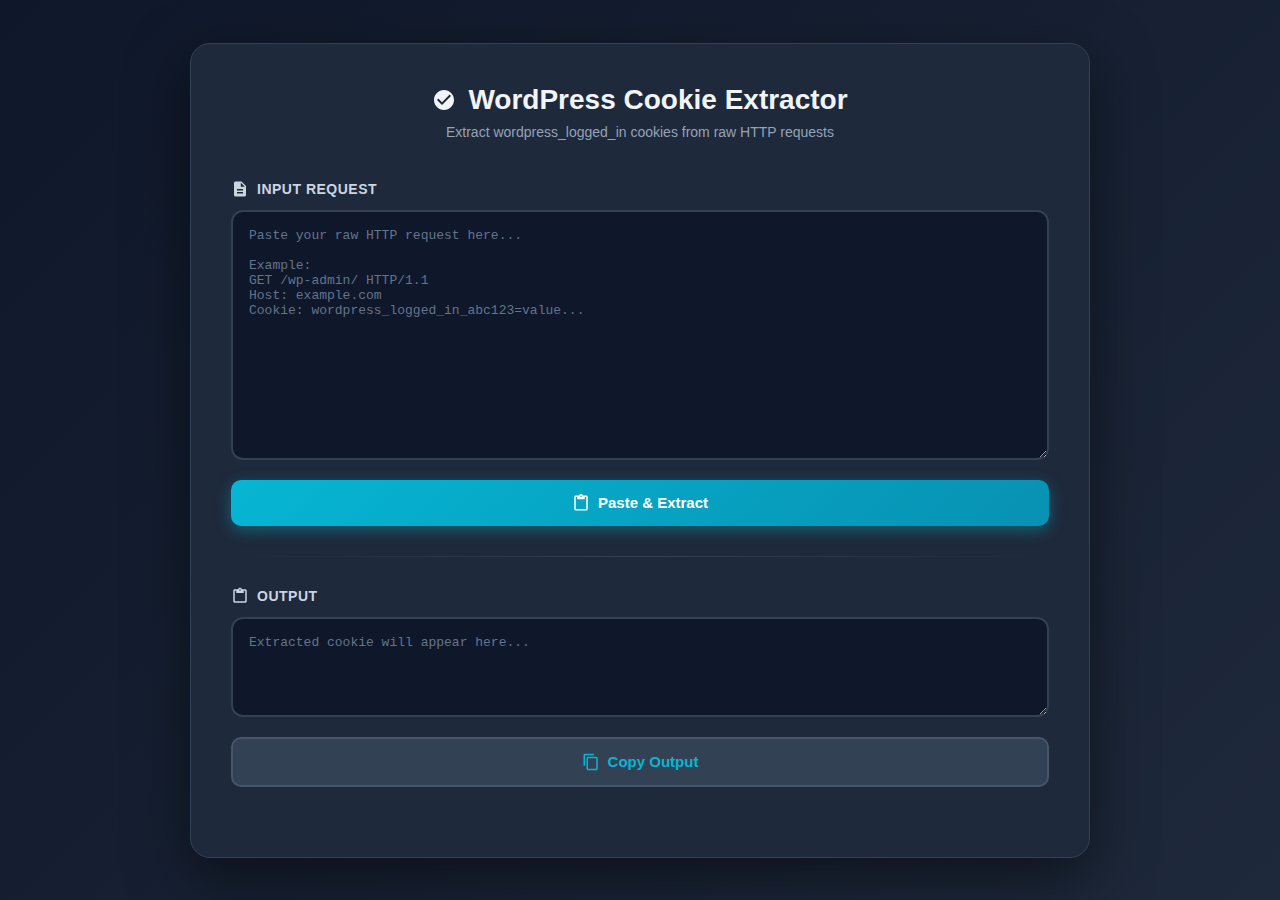
<file: WCE/index.html>
<!DOCTYPE html>
<html lang="en">
<head>
  <meta charset="UTF-8">
  <meta name="viewport" content="width=device-width, initial-scale=1.0">
  <title>WordPress Cookie Extractor</title>
  <style>
    * {
      margin: 0;
      padding: 0;
      box-sizing: border-box;
    }

    body {
      font-family: 'Segoe UI', Tahoma, Geneva, Verdana, sans-serif;
      background: linear-gradient(135deg, #0f172a 0%, #1e293b 100%);
      min-height: 100vh;
      padding: 20px;
      display: flex;
      justify-content: center;
      align-items: center;
    }

    .container {
      background: #1e293b;
      border: 1px solid #334155;
      border-radius: 20px;
      box-shadow: 0 20px 60px rgba(0,0,0,0.5);
      max-width: 900px;
      width: 100%;
      padding: 40px;
      animation: slideUp 0.5s ease;
    }

    @keyframes slideUp {
      from {
        opacity: 0;
        transform: translateY(30px);
      }
      to {
        opacity: 1;
        transform: translateY(0);
      }
    }

    .header {
      text-align: center;
      margin-bottom: 40px;
    }

    .header h1 {
      color: #f1f5f9;
      font-size: 28px;
      margin-bottom: 8px;
      display: flex;
      align-items: center;
      justify-content: center;
      gap: 12px;
    }

    .header p {
      color: #94a3b8;
      font-size: 14px;
    }

    .icon {
      width: 24px;
      height: 24px;
      fill: currentColor;
    }

    .section {
      margin-bottom: 30px;
    }

    .section-label {
      display: flex;
      align-items: center;
      gap: 8px;
      color: #cbd5e1;
      font-weight: 600;
      margin-bottom: 12px;
      font-size: 14px;
      text-transform: uppercase;
      letter-spacing: 0.5px;
    }

    .input-wrapper {
      position: relative;
    }

    textarea {
      width: 100%;
      padding: 16px;
      border: 2px solid #334155;
      border-radius: 12px;
      font-family: 'Courier New', monospace;
      font-size: 13px;
      resize: vertical;
      transition: all 0.3s ease;
      background: #0f172a;
      color: #e2e8f0;
    }

    textarea::placeholder {
      color: #64748b;
    }

    textarea:focus {
      outline: none;
      border-color: #06b6d4;
      box-shadow: 0 0 0 3px rgba(6, 182, 212, 0.2);
    }

    #req {
      min-height: 250px;
    }

    #out {
      min-height: 100px;
      background: #0f172a;
    }

    .btn-group {
      display: flex;
      gap: 12px;
      margin-top: 16px;
      flex-wrap: wrap;
    }

    button {
      flex: 1;
      min-width: 140px;
      padding: 14px 24px;
      border: none;
      border-radius: 10px;
      font-size: 15px;
      font-weight: 600;
      cursor: pointer;
      transition: all 0.3s ease;
      display: flex;
      align-items: center;
      justify-content: center;
      gap: 8px;
      position: relative;
      overflow: hidden;
    }

    button:before {
      content: '';
      position: absolute;
      top: 50%;
      left: 50%;
      width: 0;
      height: 0;
      border-radius: 50%;
      background: rgba(255,255,255,0.2);
      transform: translate(-50%, -50%);
      transition: width 0.6s, height 0.6s;
    }

    button:active:before {
      width: 300px;
      height: 300px;
    }

    .btn-primary {
      background: linear-gradient(135deg, #06b6d4 0%, #0891b2 100%);
      color: white;
      box-shadow: 0 4px 15px rgba(6, 182, 212, 0.4);
    }

    .btn-primary:hover {
      transform: translateY(-2px);
      box-shadow: 0 6px 20px rgba(6, 182, 212, 0.5);
      background: linear-gradient(135deg, #0891b2 0%, #0e7490 100%);
    }

    .btn-secondary {
      background: #334155;
      color: #06b6d4;
      border: 2px solid #475569;
    }

    .btn-secondary:hover {
      background: #475569;
      border-color: #06b6d4;
      color: #22d3ee;
      transform: translateY(-2px);
      box-shadow: 0 4px 15px rgba(6, 182, 212, 0.3);
    }

    .btn-icon {
      width: 18px;
      height: 18px;
      position: relative;
      z-index: 1;
    }

    .toast {
      position: fixed;
      bottom: 30px;
      right: 30px;
      background: linear-gradient(135deg, #06b6d4 0%, #0891b2 100%);
      color: white;
      padding: 16px 24px;
      border-radius: 10px;
      box-shadow: 0 10px 25px rgba(0,0,0,0.5);
      display: flex;
      align-items: center;
      gap: 12px;
      opacity: 0;
      transform: translateY(100px);
      transition: all 0.3s ease;
      pointer-events: none;
      z-index: 1000;
    }

    .toast.show {
      opacity: 1;
      transform: translateY(0);
    }

    .divider {
      height: 1px;
      background: linear-gradient(to right, transparent, #334155, transparent);
      margin: 30px 0;
    }

    /* Scrollbar styling for dark mode */
    textarea::-webkit-scrollbar {
      width: 10px;
    }

    textarea::-webkit-scrollbar-track {
      background: #0f172a;
      border-radius: 10px;
    }

    textarea::-webkit-scrollbar-thumb {
      background: #475569;
      border-radius: 10px;
    }

    textarea::-webkit-scrollbar-thumb:hover {
      background: #64748b;
    }

    @media (max-width: 640px) {
      .container {
        padding: 24px;
      }

      .header h1 {
        font-size: 22px;
      }

      button {
        min-width: 100%;
      }

      .toast {
        left: 20px;
        right: 20px;
        bottom: 20px;
      }
    }
  </style>
</head>
<body>
  <div class="container">
    <div class="header">
      <h1>
        <svg class="icon" viewBox="0 0 24 24">
          <path d="M12 2C6.48 2 2 6.48 2 12s4.48 10 10 10 10-4.48 10-10S17.52 2 12 2zm-2 15l-5-5 1.41-1.41L10 14.17l7.59-7.59L19 8l-9 9z" />
        </svg>
        WordPress Cookie Extractor
      </h1>
      <p>
        Extract wordpress_logged_in cookies from raw HTTP requests
      </p>
    </div>

    <div class="section">
      <div class="section-label">
        <svg class="icon" viewBox="0 0 24 24" style="width:18px;height:18px;">
          <path d="M14 2H6c-1.1 0-1.99.9-1.99 2L4 20c0 1.1.89 2 1.99 2H18c1.1 0 2-.9 2-2V8l-6-6zm2 16H8v-2h8v2zm0-4H8v-2h8v2zm-3-5V3.5L18.5 9H13z" />
        </svg>
        Input Request
      </div>
      <div class="input-wrapper">
        <textarea id="req" oninput="parseReq()" placeholder="Paste your raw HTTP request here...&#10;&#10;Example:&#10;GET /wp-admin/ HTTP/1.1&#10;Host: example.com&#10;Cookie: wordpress_logged_in_abc123=value..."></textarea>
      </div>
      <div class="btn-group">
        <button class="btn-primary" onclick="pasteReq()">
          <svg class="btn-icon" viewBox="0 0 24 24" fill="currentColor">
            <path d="M19 2h-4.18C14.4.84 13.3 0 12 0c-1.3 0-2.4.84-2.82 2H5c-1.1 0-2 .9-2 2v16c0 1.1.9 2 2 2h14c1.1 0 2-.9 2-2V4c0-1.1-.9-2-2-2zm-7 0c.55 0 1 .45 1 1s-.45 1-1 1-1-.45-1-1 .45-1 1-1zm7 18H5V4h2v3h10V4h2v16z" />
          </svg>
          <span>Paste & Extract</span>
        </button>
      </div>
    </div>

    <div class="divider"></div>

    <div class="section">
      <div class="section-label">
        <svg class="icon" viewBox="0 0 24 24" style="width:18px;height:18px;">
          <path d="M19 3h-4.18C14.4 1.84 13.3 1 12 1c-1.3 0-2.4.84-2.82 2H5c-1.1 0-2 .9-2 2v14c0 1.1.9 2 2 2h14c1.1 0 2-.9 2-2V5c0-1.1-.9-2-2-2zm-7 0c.55 0 1 .45 1 1s-.45 1-1 1-1-.45-1-1 .45-1 1-1zm7 16H5V5h2v3h10V5h2v14z" />
        </svg>
        Output
      </div>
      <div class="input-wrapper">
        <textarea id="out" readonly placeholder="Extracted cookie will appear here..."></textarea>
      </div>
      <div class="btn-group">
        <button class="btn-secondary" onclick="copyOut()">
          <svg class="btn-icon" viewBox="0 0 24 24" fill="currentColor">
            <path d="M16 1H4c-1.1 0-2 .9-2 2v14h2V3h12V1zm3 4H8c-1.1 0-2 .9-2 2v14c0 1.1.9 2 2 2h11c1.1 0 2-.9 2-2V7c0-1.1-.9-2-2-2zm0 16H8V7h11v14z" />
          </svg>
          <span>Copy Output</span>
        </button>
      </div>
    </div>
  </div>

  <div class="toast" id="toast">
    <svg class="icon" viewBox="0 0 24 24" fill="currentColor">
      <path d="M9 16.17L4.83 12l-1.42 1.41L9 19 21 7l-1.41-1.41z" />
    </svg>
    <span id="toastMsg">Copied to clipboard!</span>
  </div>

  <script>
    function showToast(message) {
      const toast = document.getElementById("toast");
      const msg = document.getElementById("toastMsg");
      msg.textContent = message;
      toast.classList.add("show");
      setTimeout(() => {
        toast.classList.remove("show");
      }, 2000);
    }

    function parseReq() {
      const raw = document.getElementById("req").value;

      if (!raw.trim()) {
        document.getElementById("out").value = "";
        return;
      }

      // Extract GET path
      const urlMatch = raw.match(/GET\s+([^\s]+)\s+HTTP/i);
      const path = urlMatch ? urlMatch[1]: "";

      // Extract host
      const hostMatch = raw.match(/host:\s*([^\s]+)/i);
      const host = hostMatch ? hostMatch[1]: "";
      const fullUrl = host ? `https://${host}${path}`: path;

      // Find ONLY wordpress_logged_in cookie
      let wpCookie = "";
      raw.split(/\r?\n/).forEach(line => {
        if (line.toLowerCase().startsWith("cookie:")) {
          const cookie = line.substring(7).trim();
          // Look for the specific pattern (case-insensitive for 'wordpress_logged_in')
          const cookieMatch = cookie.match(/(wordpress_logged_in_[a-fA-F0-9]+=[^;]+)/i);
          if (cookieMatch) {
            // Taking the whole logged-in cookie value
            wpCookie = cookieMatch[0];
          }
        }
      });

      // Escape double quotes inside the strings for the final output format.
      // Since the output will use double quotes, we need to escape any double quotes that might appear in the URL or cookie value.
      const safeUrl = fullUrl.replace(/"/g,
        '\\"');
      const safeCookie = wpCookie.replace(/"/g,
        '\\"');

      // Updated output format: "url": "cookie", (using double quotes and colon separator)
      document.getElementById("out").value = `"${safeUrl}" : "${safeCookie}",`;
    }

    async function pasteReq() {
      try {
        const text = await navigator.clipboard.readText();
        document.getElementById("req").value = text;
        parseReq();
        showToast("Pasted and extracted!");
      } catch (err) {
        showToast("Failed to paste. Please paste manually.");
      }
    }

    async function copyOut() {
      const area = document.getElementById("out");
      if (!area.value.trim()) {
        showToast("Nothing to copy!");
        return;
      }
      try {
        await navigator.clipboard.writeText(area.value);
        showToast("Copied to clipboard!");
      } catch (err) {
        showToast("Failed to copy!");
      }
    }
  </script>
</body>
</html>
</file>
<file: styles.css>
/* Global styles */
* {
  margin: 0;
  padding: 0;
  box-sizing: border-box;
  -webkit-tap-highlight-color: transparent;
  outline: none;
  border: none;
  box-shadow: none;
}

body {
  background: #1a1a1a;
  color: #e0e0e0;
  font-family: monospace;
  display: flex;
  flex-direction: column;
  align-items: center;
  justify-content: center;
  height: 100vh;
  margin: 0;
  padding: 20px;
}


body.page-b, body.page-c {
  padding: 40px 20px;
  justify-content: flex-start;
}
body.page-d {
  padding: 10px 20px;
  justify-content: flex-start;
}
h1 {
  font-size: 2em;
  margin-bottom: 20px;
}

h2 {
  margin-top: 30px;
  margin-bottom: 10px;
}

a {
  background: #444;
  color: #e0e0e0;
  border: none;
  padding: 8px 16px;
  margin-bottom: 23px;
  border-radius: 6px;
  cursor: pointer;
  text-decoration: none;
  display: inline-block;
}

a:hover {
  background: #555;
}

a.home-link {
  margin-bottom: 10px;
}


a.index-link {
  display: inline-block;
  padding: 10px 20px;
  margin-bottom: 20px;
}

/* Common form elements */
input[type="text"] {
  width: 100%;
  max-width: 700px;
  background: #2b2b2b;
  color: #e0e0e0;
  border: 1px solid #444;
  border-radius: 6px;
  padding: 10px;
  font-family: monospace;
  font-size: 0.95em;
}

input[type="text"]:focus {
  outline: none;
  border-color: #666;
}

input[type="text"]::placeholder {
  color: #888;
}

input[type="checkbox"] {
  width: 16px;
  height: 16px;
  cursor: pointer;
}
.controls input[type="checkbox"] {
    transform: translateY(4px); /* Increase this value to lower it more */
}

/* Buttons */
button {
  background: #444;
  color: #e0e0e0;
  border: none;
  padding: 8px 16px;
  margin: 5px;
  border-radius: 6px;
  cursor: pointer;
  font-family: monospace;
  font-size: 0.95em;
  display: flex;
  align-items: center;
  gap: 8px;
}

button:hover {
  background: #555;
}

button.success {
  background: #2d5016;
}

button:disabled {
  background: #333;
  cursor: not-allowed;
  opacity: 0.5;
}

/* Textarea and pre */
textarea, pre {
  width: 100%;
  max-width: 700px;
  background: #2b2b2b;
  color: #e0e0e0;
  border: 1px solid #444;
  border-radius: 6px;
  padding: 10px;
  font-family: monospace;
  font-size: 0.95em;
  box-sizing: border-box;
}

textarea {
  height: 150px;
  resize: vertical;
  padding-right: 45px;
}

pre {
  min-height: 150px;
  overflow: auto;
  min-height: 200px;
  max-height: 400px;
  overflow: auto;
  white-space: pre-wrap;
  word-wrap: break-word;
}

pre::-webkit-scrollbar {
  width: 10px;
}

pre::-webkit-scrollbar-track {
  background: #1a1a1a;
  border-radius: 5px;
}

pre::-webkit-scrollbar-thumb {
  background: #444;
  border-radius: 5px;
}

pre::-webkit-scrollbar-thumb:hover {
  background: #555;
}

/* Layout elements */
.textarea-wrapper {
  position: relative;
  width: 100%;
  max-width: 700px;
}

.section {
  margin-bottom: 20px;
  width: 100%;
  max-width: 700px;
}

.controls {
  margin-top: 10px;
  margin-bottom: 10px;
}

.hidden {
  display: none;
}

.label {
  display: block;
  margin-bottom: 8px;
  font-size: 0.9em;
}

label {
  margin-right: 15px;
  font-size: 0.9em;
  cursor: pointer;
  margin: 0;
}

.checkbox-wrapper {
  display: flex;
  align-items: center;
  gap: 8px;
  margin-top: 10px;
}

.checkbox-label {
  font-size: 0.9em;
  cursor: pointer;
  margin: 0;
}

.button-group {
  display: flex;
  gap: 10px;
}

.file-upload-wrapper {
  display: flex;
  align-items: center;
  gap: 15px;
}

.file-upload-btn {
  background: #444;
  color: #e0e0e0;
  padding: 8px 16px;
  border-radius: 6px;
  cursor: pointer;
  display: inline-flex;
  align-items: center;
  gap: 8px;
  border: none;
}

.file-upload-btn:hover {
  background: #555;
}

.file-info {
  font-size: 0.9em;
}

#fileInput {
  display: none;
}

.icon {
  width: 18px;
  height: 18px;
}

.paste-btn {
  position: absolute;
  top: 10px;
  right: 10px;
  background: #3a3a3a;
  border: 1px solid #555;
  border-radius: 4px;
  padding: 6px;
  cursor: pointer;
  display: flex;
  align-items: center;
  justify-content: center;
  width: 32px;
  height: 32px;
  transition: all 0.2s;
}

.paste-btn:hover {
  background: #4a4a4a;
  border-color: #666;
}

.paste-btn svg {
  width: 18px;
  height: 18px;
  fill: #e0e0e0;
}

.preview-section {
  margin-top: 30px;
  width: 100%;
  max-width: 700px;
  display: none;
}

.preview-section.show {
  display: block;
}

.preview-header {
  display: flex;
  justify-content: space-between;
  align-items: center;
  margin-bottom: 10px;
}

.preview-header h2 {
  font-size: 1.3em;
  margin: 0;
}

.match-count {
  font-size: 0.9em;
}
</file>
